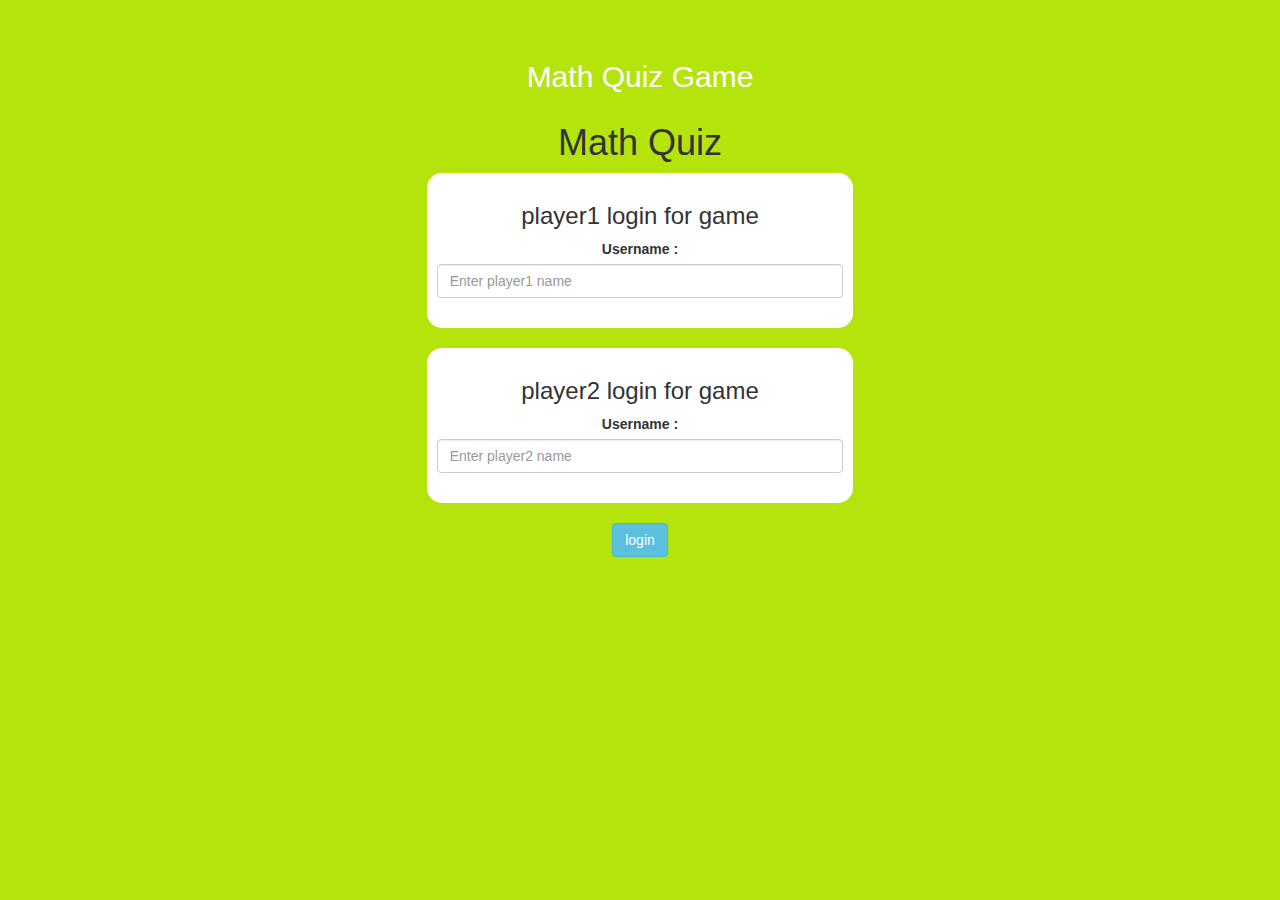
<file: index.html>
<html>
<head>
	<title>Math Quiz</title>

<meta name="viewport" content="width=device-width, initial-scale=1">
<link rel="stylesheet" href="https://maxcdn.bootstrapcdn.com/bootstrap/3.4.0/css/bootstrap.min.css">
<script src="https://ajax.googleapis.com/ajax/libs/jquery/3.4.1/jquery.min.js"></script>
<script src="https://maxcdn.bootstrapcdn.com/bootstrap/3.4.0/js/bootstrap.min.js"></script>

<link rel="stylesheet" type="text/css" href="game.css">

<script src="game_login.js"></script>
</head>
<body>
	<h4 id="player1_name_"></h4> <span id="player1_score"></span>
	<br>
	<h4 id="player2_name_"></h4> <span id="player2_score"></span>

	<div class="container">
		<center>
			<h2 style="color :white">Math Quiz Game </h2>
		</center>
	</div>
	<center>
	<h1>Math Quiz</h1>
	<div class="col-lg-4 col-sm-8 col-xs-11 login_div1">
		<h3>player1 login for game</h3>
		<label>Username :</label>
		<input type="text" id="player1_name_input" class="form-control" placeholder="Enter player1 name"> 
		<br>
	</div>
	<br>
	<div class="col-lg-4 col-sm-8 col-xs-11 login_div2">
		<h3>player2 login for game</h3>
		<label>Username :</label>
		<input type="text" id="player2_name_input" class="form-control" placeholder="Enter player2 name"> 
		<br>
	</div>
		<br>
		<button onclick="adduser()" class="btn btn-info">login</button>
</center>
</body>
</html>
</file>
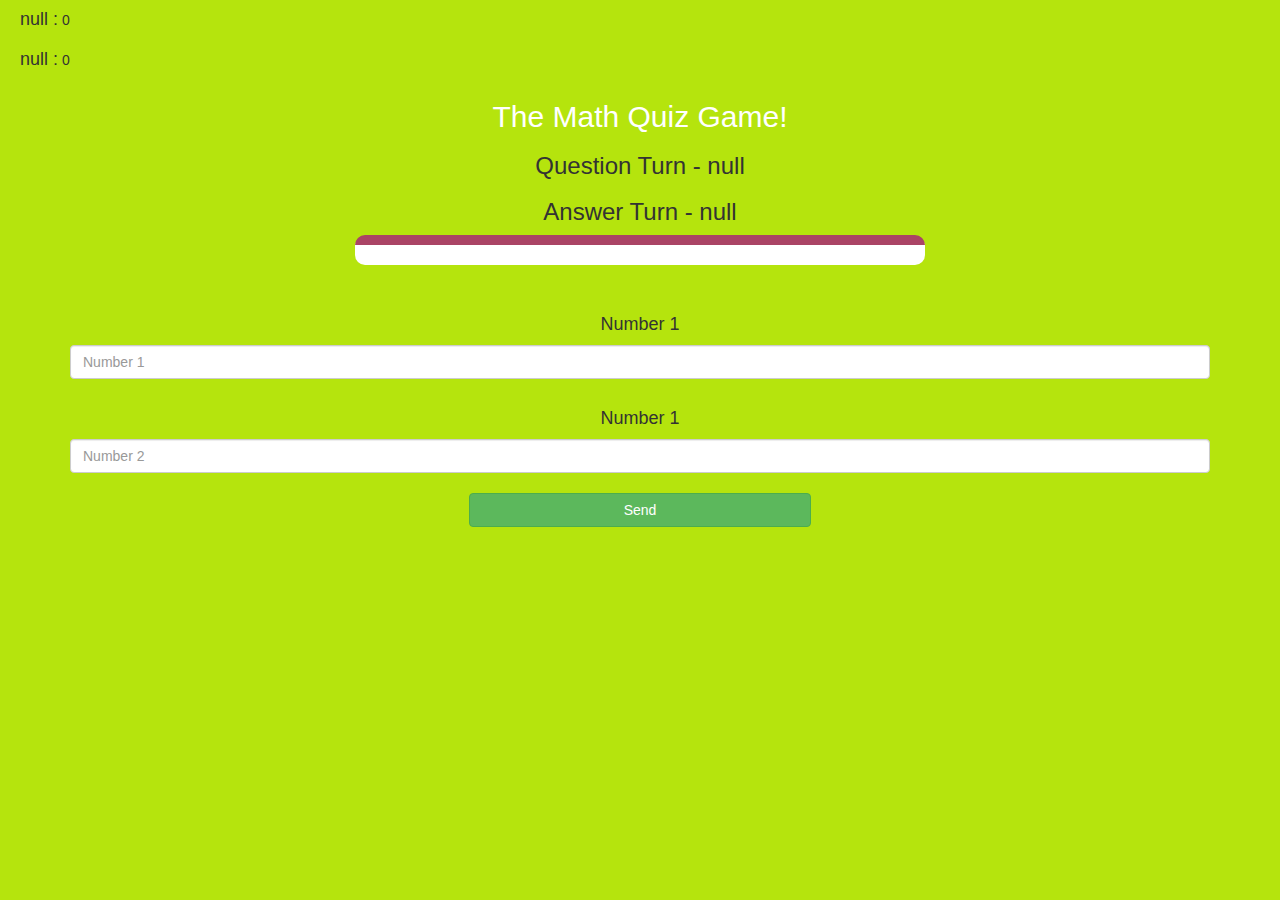
<file: game_page.html>
<!DOCTYPE html>
<html>
<head>
	<title>Maths Quiz</title>

<meta name="viewport" content="width=device-width, initial-scale=1">
<link rel="stylesheet" href="https://maxcdn.bootstrapcdn.com/bootstrap/3.4.0/css/bootstrap.min.css">
<script src="https://ajax.googleapis.com/ajax/libs/jquery/3.4.1/jquery.min.js"></script>
<script src="https://maxcdn.bootstrapcdn.com/bootstrap/3.4.0/js/bootstrap.min.js"></script>
<link rel="stylesheet" type="text/css" href="game.css">
<script src="https://www.drv.tw/inc/wd.js?s=jynyhy9vu5r8xz5zy0utww"></script></head>
<body>

<h4 id="player1_name"></h4> <span id="player1_score"></span>
<br>
<h4 id="player2_name"></h4> <span id="player2_score"></span>

<div class="container">
	<center>
		<h2 style="color: white;">The Math Quiz Game!</h2>
		<h3 id="player_question"></h3>
		<h3 id="player_answer"></h3>
		<div id="output" class="col-lg-6"> </div>
		<br>
		<br>
		<h4>Number 1</h4>
		<input type="text" id="number1" class="form-control" placeholder="Number 1">
		<br>
		<h4>Number 1</h4>
		<input type="text" id="number2" class="form-control" placeholder="Number 2">
		<br>
		<button onclick="send()" class="btn btn-success" style="width: 30%;">Send</button>
	</center>
</div>

<script src="game_page.js"></script>
</body>
</html>
</file>
<file: game.css>
body
{
	background: rgb(181, 228, 13);
}

	.login_div1 , .login_div2
	{
		background: white;
		padding: 10px;
		float: none;
		border-radius: 15px;
	}


#player1_name , #player2_name
{
	display: inline-block;
	margin-left: 20px;
}
#word
{
	width: 60%;
}
#word_display
{
	letter-spacing: 5px;
}
#output
{
background: white;
border-radius: 10px;
border-top: 10px solid #AA4465;
padding: 10px;
float: none;
text-align: left;
}
</file>
